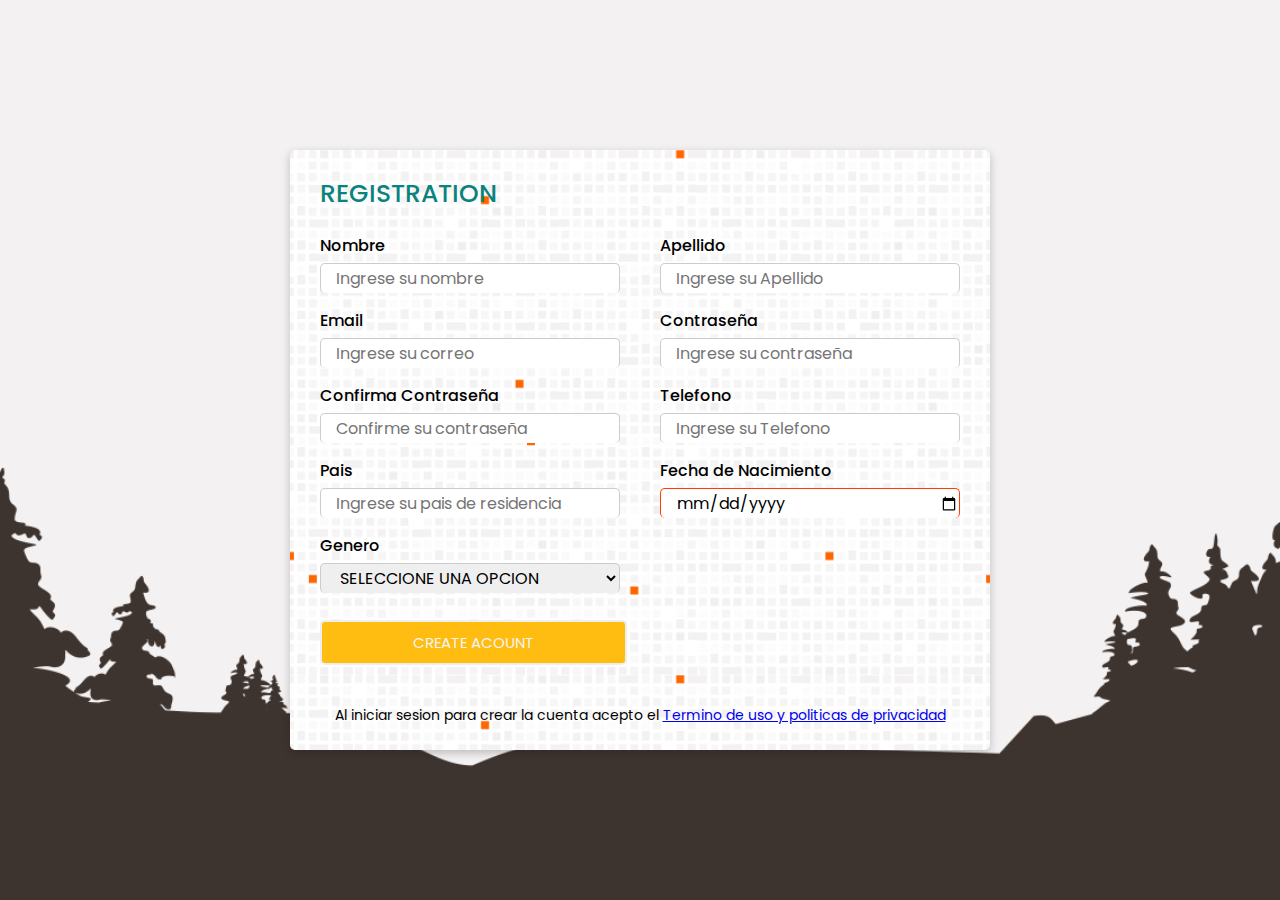
<file: src/count.html>
<!DOCTYPE html>
<html lang="en">
<head>
    <meta charset="UTF-8">
    <meta http-equiv="X-UA-Compatible" content="IE=edge">
    <meta name="viewport" content="width=device-width, initial-scale=1.0">
    <link rel="stylesheet" href="style/stylesFormulario.css">
    <script src="javascript/registro.js"></script>
    <script src="javascript/usuario.js"></script>

    <link rel="preconnect" href="https://fonts.googleapis.com">
    <link rel="preconnect" href="https://fonts.gstatic.com" crossorigin>
    <link href="https://fonts.googleapis.com/css2?family=Abel&family=Poppins:wght@300;400&display=swap" rel="stylesheet">
    <title>Count</title>
</head>
<body>
    <div class="container">
        <div class="title">REGISTRATION</div>
        <form id="formulario-registro">
            <div class="user-details">
                <div class="input-box">
                    <span class="details">Nombre</span>
                    <input type="text" id="inputNombre" placeholder="Ingrese su nombre" required>
                </div>
                <div class="input-box">
                    <span class="details">Apellido</span>
                    <input type="text" id="inputApellido" placeholder="Ingrese su Apellido" required>
                </div>
                <div class="input-box">
                    <span class="details">Email</span>
                    <input type="text" id="input_Email" placeholder="Ingrese su correo" required>
                </div>
                <div class="input-box">
                    <span class="details">Contraseña</span>
                    <input type="text" id="inputContraseña" placeholder="Ingrese su contraseña " required>
                </div>
                <div class="input-box">
                    <span class="details">Confirma Contraseña</span>
                    <input type="text" id="inputConfirmarContraseña" placeholder="Confirme su contraseña" required>
                </div>
                <div class="input-box">
                    <span class="details">Telefono</span>
                    <input type="text" id="inputTelefono" placeholder="Ingrese su Telefono " required>
                </div>
                <div class="input-box">
                    <span class="details">Pais</span>
                    <input type="text" id="inputPais" placeholder="Ingrese su pais de residencia" required>
                </div>
                <!-- //fecha Nacimiento -->
                <div class="input-box">
                    <span class="details">Fecha de Nacimiento</span>
                    <input type="date" id="date" name="date" value="date">
                </div>
                <div class="input-box">
                    <span class="details">Genero</span>
                    <select id="genero" name="Genero">
                        <option value="SELECCION">SELECCIONE UNA OPCION</option>
                        <option value="MASCULINO">Masculino</option>
                        <option value="FEMENINO">Femenino</option>
                        <option value="FEMENINO">Otro</option>
                     </select>
                </div>
            </div>
            <!-- /*CAMBIA AL SIGUIENTE DIV PARA EL BOTON*/ -->
            <div class="input-field">
                    <input  onclick=" RegistroUsuario()" href="login.html" type="submit" class="submit" value="CREATE ACOUNT"></input>
            </div>
            <div class="politicas">
                <label>Al  iniciar sesion para crear la cuenta  acepto el <a href="#">Termino de uso y politicas de privacidad</a></label><br>
               
            </div>
        </form>
    </div>
</body>
</html>
</file>
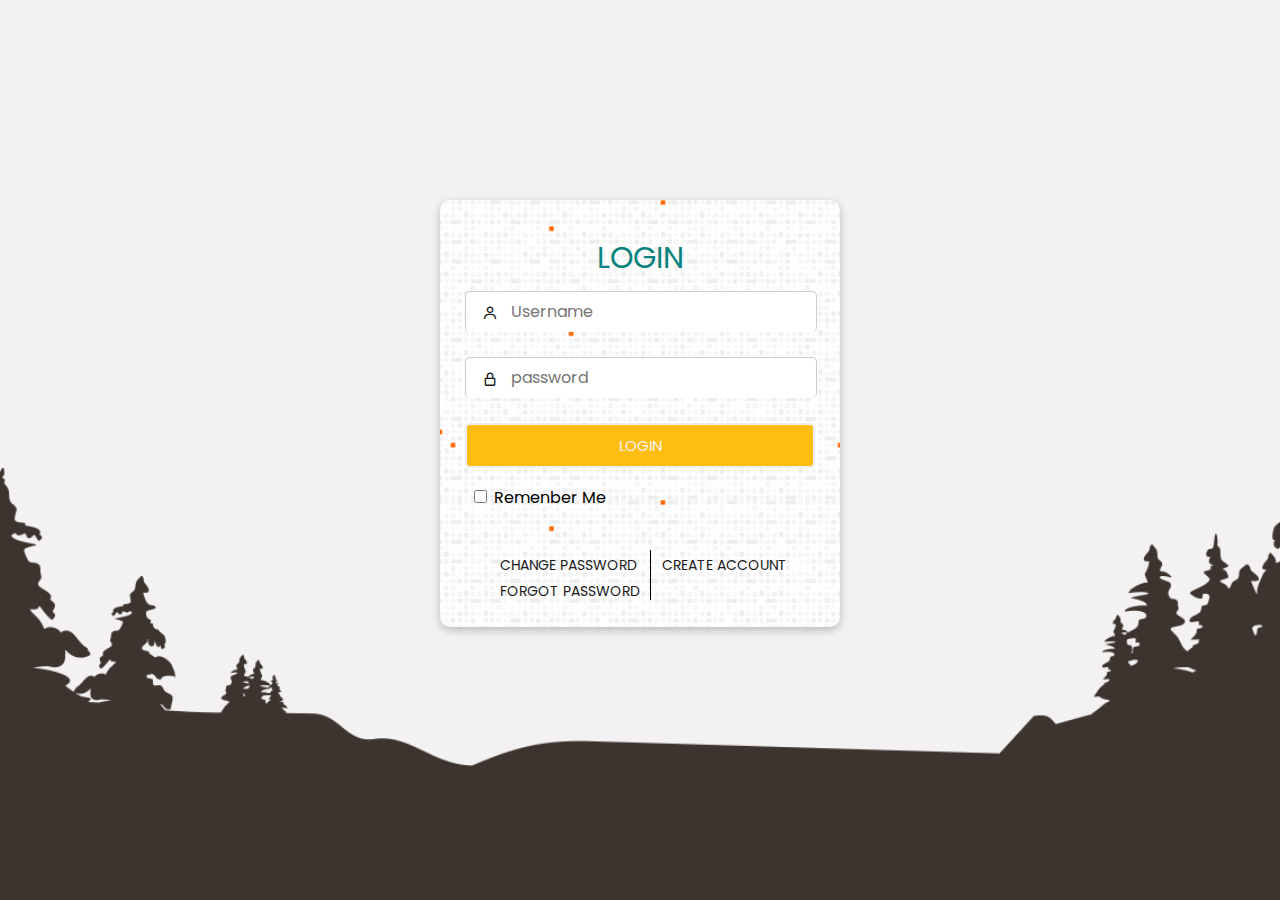
<file: src/login.html>
<!DOCTYPE html>
<html lang="en">
<head>
    <meta charset="UTF-8">
    <meta http-equiv="X-UA-Compatible" content="IE=edge">
    <meta name="viewport" content="width=device-width, initial-scale=1.0">
    <link href='https://unpkg.com/boxicons@2.1.4/css/boxicons.min.css' rel='stylesheet'>
    <link rel="stylesheet" href="style/stylesLogin.css">
    <script src="javascript/login.js"></script>
    <script src="javascript/usuario.js"></script>

    <link rel="preconnect" href="https://fonts.googleapis.com">
    <link rel="preconnect" href="https://fonts.gstatic.com" crossorigin>
    <link href="https://fonts.googleapis.com/css2?family=Abel&family=Poppins:wght@300;400&display=swap" rel="stylesheet">

    <title>Login</title>
</head>
<body>
    <div class="box">
        <div class="container">
            <div class="top-header">
                <header>LOGIN</header>
            </div>
            <div class="input-field" id="UsuarioName">
                <input type="text" id="UsernameInput" class="input" placeholder="Username" required>
                <i class='bx bx-user' ></i>
            </div>
            <div class="input-field">
                <input type="password" id="passwordInput" class="input" placeholder="password" required>
                <i class='bx bx-lock-alt'></i>
            </div>
            <div class="input">
                <input onclick="validarPassword()" type="submit" class="submit" value="LOGIN">
                <p id="mensajeError"></p>
            </div>
            <div class="left" >
                <input type="checkbox" id="checkbox">
                <label for="check"> Remenber Me </label>
            </div>
            <div class="bottom"> 
                <div class="link1">
                    <a href="#">CHANGE PASSWORD</a>
                    <a href="#">FORGOT PASSWORD</a>
                </div>
                <div class="separator"></div>
                <div class="link2">
                    <a href="count.html">CREATE ACCOUNT</a>
                </div>
            </div>
        </div>
    </div>
</body>
</html>
</file>
<file: src/style/stylesFormulario.css>
@import url('https://fonts.googleapis.com/css2?family=Abel&family=Poppins:wght@300;400&display=swap');
*{
    margin: 0;
    padding: 0;
    box-sizing: border-box;
    font-family: 'Poppins', sans-serif;
    font-family: 'Poppins', sans-serif;
}
body{
    display: flex;
    height: 100vh;
    background-color: #f3f1f1;
    background-image: url("../img/pngwing.com.png");
    background-size: cover;
    background-repeat: no repeat;
    background-position: center;
    background-attachment: fixed;
    justify-content: center;
    align-items: center;
}
.container{
    background-image: url("data:image/svg+xml,%3Csvg xmlns='http://www.w3.org/2000/svg' viewBox='0 0 2000 1500'%3E%3Cdefs%3E%3Crect stroke='%23ffffff' stroke-width='0.3' width='1' height='1' id='s'/%3E%3Cpattern id='a' width='3' height='3' patternUnits='userSpaceOnUse' patternTransform='rotate(360 1000 750) scale(32.8) translate(-969.51 -727.13)'%3E%3Cuse fill='%23fcfcfc' href='%23s' y='2'/%3E%3Cuse fill='%23fcfcfc' href='%23s' x='1' y='2'/%3E%3Cuse fill='%23fafafa' href='%23s' x='2' y='2'/%3E%3Cuse fill='%23fafafa' href='%23s'/%3E%3Cuse fill='%23f7f7f7' href='%23s' x='2'/%3E%3Cuse fill='%23f7f7f7' href='%23s' x='1' y='1'/%3E%3C/pattern%3E%3Cpattern id='b' width='7' height='11' patternUnits='userSpaceOnUse' patternTransform='rotate(360 1000 750) scale(32.8) translate(-969.51 -727.13)'%3E%3Cg fill='%23f5f5f5'%3E%3Cuse href='%23s'/%3E%3Cuse href='%23s' y='5' /%3E%3Cuse href='%23s' x='1' y='10'/%3E%3Cuse href='%23s' x='2' y='1'/%3E%3Cuse href='%23s' x='2' y='4'/%3E%3Cuse href='%23s' x='3' y='8'/%3E%3Cuse href='%23s' x='4' y='3'/%3E%3Cuse href='%23s' x='4' y='7'/%3E%3Cuse href='%23s' x='5' y='2'/%3E%3Cuse href='%23s' x='5' y='6'/%3E%3Cuse href='%23s' x='6' y='9'/%3E%3C/g%3E%3C/pattern%3E%3Cpattern id='h' width='5' height='13' patternUnits='userSpaceOnUse' patternTransform='rotate(360 1000 750) scale(32.8) translate(-969.51 -727.13)'%3E%3Cg fill='%23f5f5f5'%3E%3Cuse href='%23s' y='5'/%3E%3Cuse href='%23s' y='8'/%3E%3Cuse href='%23s' x='1' y='1'/%3E%3Cuse href='%23s' x='1' y='9'/%3E%3Cuse href='%23s' x='1' y='12'/%3E%3Cuse href='%23s' x='2'/%3E%3Cuse href='%23s' x='2' y='4'/%3E%3Cuse href='%23s' x='3' y='2'/%3E%3Cuse href='%23s' x='3' y='6'/%3E%3Cuse href='%23s' x='3' y='11'/%3E%3Cuse href='%23s' x='4' y='3'/%3E%3Cuse href='%23s' x='4' y='7'/%3E%3Cuse href='%23s' x='4' y='10'/%3E%3C/g%3E%3C/pattern%3E%3Cpattern id='c' width='17' height='13' patternUnits='userSpaceOnUse' patternTransform='rotate(360 1000 750) scale(32.8) translate(-969.51 -727.13)'%3E%3Cg fill='%23f2f2f2'%3E%3Cuse href='%23s' y='11'/%3E%3Cuse href='%23s' x='2' y='9'/%3E%3Cuse href='%23s' x='5' y='12'/%3E%3Cuse href='%23s' x='9' y='4'/%3E%3Cuse href='%23s' x='12' y='1'/%3E%3Cuse href='%23s' x='16' y='6'/%3E%3C/g%3E%3C/pattern%3E%3Cpattern id='d' width='19' height='17' patternUnits='userSpaceOnUse' patternTransform='rotate(360 1000 750) scale(32.8) translate(-969.51 -727.13)'%3E%3Cg fill='%23ffffff'%3E%3Cuse href='%23s' y='9'/%3E%3Cuse href='%23s' x='16' y='5'/%3E%3Cuse href='%23s' x='14' y='2'/%3E%3Cuse href='%23s' x='11' y='11'/%3E%3Cuse href='%23s' x='6' y='14'/%3E%3C/g%3E%3Cg fill='%23efefef'%3E%3Cuse href='%23s' x='3' y='13'/%3E%3Cuse href='%23s' x='9' y='7'/%3E%3Cuse href='%23s' x='13' y='10'/%3E%3Cuse href='%23s' x='15' y='4'/%3E%3Cuse href='%23s' x='18' y='1'/%3E%3C/g%3E%3C/pattern%3E%3Cpattern id='e' width='47' height='53' patternUnits='userSpaceOnUse' patternTransform='rotate(360 1000 750) scale(32.8) translate(-969.51 -727.13)'%3E%3Cg fill='%23F60'%3E%3Cuse href='%23s' x='2' y='5'/%3E%3Cuse href='%23s' x='16' y='38'/%3E%3Cuse href='%23s' x='46' y='42'/%3E%3Cuse href='%23s' x='29' y='20'/%3E%3C/g%3E%3C/pattern%3E%3Cpattern id='f' width='59' height='71' patternUnits='userSpaceOnUse' patternTransform='rotate(360 1000 750) scale(32.8) translate(-969.51 -727.13)'%3E%3Cg fill='%23F60'%3E%3Cuse href='%23s' x='33' y='13'/%3E%3Cuse href='%23s' x='27' y='54'/%3E%3Cuse href='%23s' x='55' y='55'/%3E%3C/g%3E%3C/pattern%3E%3Cpattern id='g' width='139' height='97' patternUnits='userSpaceOnUse' patternTransform='rotate(360 1000 750) scale(32.8) translate(-969.51 -727.13)'%3E%3Cg fill='%23F60'%3E%3Cuse href='%23s' x='11' y='8'/%3E%3Cuse href='%23s' x='51' y='13'/%3E%3Cuse href='%23s' x='17' y='73'/%3E%3Cuse href='%23s' x='99' y='57'/%3E%3C/g%3E%3C/pattern%3E%3C/defs%3E%3Crect fill='url(%23a)' width='100%25' height='100%25'/%3E%3Crect fill='url(%23b)' width='100%25' height='100%25'/%3E%3Crect fill='url(%23h)' width='100%25' height='100%25'/%3E%3Crect fill='url(%23c)' width='100%25' height='100%25'/%3E%3Crect fill='url(%23d)' width='100%25' height='100%25'/%3E%3Crect fill='url(%23e)' width='100%25' height='100%25'/%3E%3Crect fill='url(%23f)' width='100%25' height='100%25'/%3E%3Crect fill='url(%23g)' width='100%25' height='100%25'/%3E%3C/svg%3E");
    width: 700px;
    height:600px;
    padding: 25px 30px;
    border-radius: 5px;
    box-shadow: rgba(18, 18, 18, 0.24) 0px 3px 8px;
    background-color: #f3f1f1;
}
.container .title{
    font-size: 25px;
    font-weight: 500;
    position: relative;
    color: #0A837F;
}
.container .title::before{
    content: '';
    position: absolute;
    left: 0;
    bottom: 0;
    height: 3px;
    width: 30px;
}
.container form .user-details{
    display: flex;
    flex-wrap:wrap;
    justify-content: space-between;
    margin:20px 0 12px 0;
}
form .user-details .input-box{
    margin-bottom:15px;
    width: calc(100% / 2 - 20px);
}
.user-details .input-box .details{
    display: block;
    font-weight: 500;
    margin-bottom: 5px;
}
.user-details .input-box input{
    height: 30px;
    width: 100%;
    outline: none;
    border-radius: 5px;
    border: 1px solid #ccc;
    padding-left: 15px;
    font-size: 16px;
    border-bottom: 2px;
    transition: all 0.3s ease;
}
.user-details .input-box select{
    height: 30px;
    width: 100%;
    outline: none;
    border-radius: 5px;
    border: 1px solid #ccc;
    padding-left: 15px;
    font-size: 16px;
    border-bottom: 2px;
    transition: all 0.3s ease;
}
 .user-details .input-box input:focus,
.user-details .input-box input:valid{
    border-color: #FF3D00;
} 
.submit{
    border: none;
    border-radius: 5px;
    font-size: 15px;
    height: 45px;
    outline: none;
    width: 48%;
    color: rgb(248, 244, 244);
    background: #FFBC11;
    cursor: pointer;
    transition: .3s ;
    transition: all 500ms ease;
    border: 2px solid #eeeeee;
    z-index: 0;
    cursor: pointer;
}
.submit:hover{
    animation: shadow-pulse 1000ms 1;
    background-color: #002C2B;
    color: #FFBC11;
}
.politicas{
    display: flex;
    justify-content: center;
    margin-top: 40px;
    font-size: 14px;
}
@media (max-width: 767px) {
    .container {
      width: 80%;
      height: 122%;
      margin-top: 160px;
      border-radius: 0;
  }
  .container .title {
      font-size: 20px;
      font-weight: 500;
  }
    form .user-details .input-box {
      width: 100%;
    }
    .politicas{
      font-size: 12px;
      margin-top: 10px;
    }
    .submit{
        width: 100%;
    }
  }
</file>
<file: src/style/stylesLogin.css>
/* IMPIRTANDO LA FUENTE */
@import url('https://fonts.googleapis.com/css2?family=Abel&family=Poppins:wght@300;400&display=swap');
/*PONIENDO EL FONDO DEL LOGIN*/
body{
    background-color: #f3f1f1;
    background-size: cover; /* ajusta la imagen al tamaño del contenedor */
    background-repeat: no repeat;
    background-position: center;
    background-attachment: fixed; 
    background-image: url("../img/pngwing.com.png");
}
*{font-family: 'Poppins', sans-serif;}
.box{
    display: flex;
    justify-content: center;
    align-items: center;
    min-height: 90vh;
}
/*  */
.container{
    background-image: url("data:image/svg+xml,%3Csvg xmlns='http://www.w3.org/2000/svg' viewBox='0 0 2000 1500'%3E%3Cdefs%3E%3Crect stroke='%23ffffff' stroke-width='0.3' width='1' height='1' id='s'/%3E%3Cpattern id='a' width='3' height='3' patternUnits='userSpaceOnUse' patternTransform='rotate(360 1000 750) scale(32.8) translate(-969.51 -727.13)'%3E%3Cuse fill='%23fcfcfc' href='%23s' y='2'/%3E%3Cuse fill='%23fcfcfc' href='%23s' x='1' y='2'/%3E%3Cuse fill='%23fafafa' href='%23s' x='2' y='2'/%3E%3Cuse fill='%23fafafa' href='%23s'/%3E%3Cuse fill='%23f7f7f7' href='%23s' x='2'/%3E%3Cuse fill='%23f7f7f7' href='%23s' x='1' y='1'/%3E%3C/pattern%3E%3Cpattern id='b' width='7' height='11' patternUnits='userSpaceOnUse' patternTransform='rotate(360 1000 750) scale(32.8) translate(-969.51 -727.13)'%3E%3Cg fill='%23f5f5f5'%3E%3Cuse href='%23s'/%3E%3Cuse href='%23s' y='5' /%3E%3Cuse href='%23s' x='1' y='10'/%3E%3Cuse href='%23s' x='2' y='1'/%3E%3Cuse href='%23s' x='2' y='4'/%3E%3Cuse href='%23s' x='3' y='8'/%3E%3Cuse href='%23s' x='4' y='3'/%3E%3Cuse href='%23s' x='4' y='7'/%3E%3Cuse href='%23s' x='5' y='2'/%3E%3Cuse href='%23s' x='5' y='6'/%3E%3Cuse href='%23s' x='6' y='9'/%3E%3C/g%3E%3C/pattern%3E%3Cpattern id='h' width='5' height='13' patternUnits='userSpaceOnUse' patternTransform='rotate(360 1000 750) scale(32.8) translate(-969.51 -727.13)'%3E%3Cg fill='%23f5f5f5'%3E%3Cuse href='%23s' y='5'/%3E%3Cuse href='%23s' y='8'/%3E%3Cuse href='%23s' x='1' y='1'/%3E%3Cuse href='%23s' x='1' y='9'/%3E%3Cuse href='%23s' x='1' y='12'/%3E%3Cuse href='%23s' x='2'/%3E%3Cuse href='%23s' x='2' y='4'/%3E%3Cuse href='%23s' x='3' y='2'/%3E%3Cuse href='%23s' x='3' y='6'/%3E%3Cuse href='%23s' x='3' y='11'/%3E%3Cuse href='%23s' x='4' y='3'/%3E%3Cuse href='%23s' x='4' y='7'/%3E%3Cuse href='%23s' x='4' y='10'/%3E%3C/g%3E%3C/pattern%3E%3Cpattern id='c' width='17' height='13' patternUnits='userSpaceOnUse' patternTransform='rotate(360 1000 750) scale(32.8) translate(-969.51 -727.13)'%3E%3Cg fill='%23f2f2f2'%3E%3Cuse href='%23s' y='11'/%3E%3Cuse href='%23s' x='2' y='9'/%3E%3Cuse href='%23s' x='5' y='12'/%3E%3Cuse href='%23s' x='9' y='4'/%3E%3Cuse href='%23s' x='12' y='1'/%3E%3Cuse href='%23s' x='16' y='6'/%3E%3C/g%3E%3C/pattern%3E%3Cpattern id='d' width='19' height='17' patternUnits='userSpaceOnUse' patternTransform='rotate(360 1000 750) scale(32.8) translate(-969.51 -727.13)'%3E%3Cg fill='%23ffffff'%3E%3Cuse href='%23s' y='9'/%3E%3Cuse href='%23s' x='16' y='5'/%3E%3Cuse href='%23s' x='14' y='2'/%3E%3Cuse href='%23s' x='11' y='11'/%3E%3Cuse href='%23s' x='6' y='14'/%3E%3C/g%3E%3Cg fill='%23efefef'%3E%3Cuse href='%23s' x='3' y='13'/%3E%3Cuse href='%23s' x='9' y='7'/%3E%3Cuse href='%23s' x='13' y='10'/%3E%3Cuse href='%23s' x='15' y='4'/%3E%3Cuse href='%23s' x='18' y='1'/%3E%3C/g%3E%3C/pattern%3E%3Cpattern id='e' width='47' height='53' patternUnits='userSpaceOnUse' patternTransform='rotate(360 1000 750) scale(32.8) translate(-969.51 -727.13)'%3E%3Cg fill='%23F60'%3E%3Cuse href='%23s' x='2' y='5'/%3E%3Cuse href='%23s' x='16' y='38'/%3E%3Cuse href='%23s' x='46' y='42'/%3E%3Cuse href='%23s' x='29' y='20'/%3E%3C/g%3E%3C/pattern%3E%3Cpattern id='f' width='59' height='71' patternUnits='userSpaceOnUse' patternTransform='rotate(360 1000 750) scale(32.8) translate(-969.51 -727.13)'%3E%3Cg fill='%23F60'%3E%3Cuse href='%23s' x='33' y='13'/%3E%3Cuse href='%23s' x='27' y='54'/%3E%3Cuse href='%23s' x='55' y='55'/%3E%3C/g%3E%3C/pattern%3E%3Cpattern id='g' width='139' height='97' patternUnits='userSpaceOnUse' patternTransform='rotate(360 1000 750) scale(32.8) translate(-969.51 -727.13)'%3E%3Cg fill='%23F60'%3E%3Cuse href='%23s' x='11' y='8'/%3E%3Cuse href='%23s' x='51' y='13'/%3E%3Cuse href='%23s' x='17' y='73'/%3E%3Cuse href='%23s' x='99' y='57'/%3E%3C/g%3E%3C/pattern%3E%3C/defs%3E%3Crect fill='url(%23a)' width='100%25' height='100%25'/%3E%3Crect fill='url(%23b)' width='100%25' height='100%25'/%3E%3Crect fill='url(%23h)' width='100%25' height='100%25'/%3E%3Crect fill='url(%23c)' width='100%25' height='100%25'/%3E%3Crect fill='url(%23d)' width='100%25' height='100%25'/%3E%3Crect fill='url(%23e)' width='100%25' height='100%25'/%3E%3Crect fill='url(%23f)' width='100%25' height='100%25'/%3E%3Crect fill='url(%23g)' width='100%25' height='100%25'/%3E%3C/svg%3E");
    width: 350px;
    flex-direction: column;
    padding: 25px  25px;
    border-radius: 10px;
    box-shadow: rgba(0, 0, 0, 0.24) 0px 3px 8px;
    background-color: #eeeeee;
}
span{
    color: #fff;
    font-size: small;
    display: flex;
    justify-content: center;
    padding: 10px 0 10px 0;
}
header{
    color: #0A837F;
    font-size: 30px;
    display: flex;
    justify-content: center;
    padding: 10px 0 10px 0;
}
.input-field .input{
    height: 40px;
    width: 87%;
    outline: none;
    color: #000000;
    font-size: 16px;
    padding: 0 0 0 45px;
    outline: none;
    border-radius: 5px;
    border: 1px solid #ccc;
    border-bottom: 2px;    
}
/* estilo al dar click al input */
.input-field .input select{
    height: 40px;
    width: 100%;
    outline: none;
    border-radius: 5px;
    border: 1px solid #ee2121;
    padding-left: 15px;
    font-size: 16px;
    border-bottom: 2px;
    transition: all 0.3s ease;
}
/* Inconos */
i{
    position: relative;
    top: -30px;
    left: 17px;
    color: #1a1a1a;
}
.submit{
    border: none;
    border-radius: 5px;
    font-size: 15px;
    height: 45px;
    outline: none;
    width: 100%;
    color: rgb(248, 244, 244);
    background: #FFBC11;
    cursor: pointer;
    transition: .3s ;
    transition: all 500ms ease;
    border: 2px solid #eeeeee;
    z-index: 0;
    cursor: pointer;
}
.submit:hover{
    animation: shadow-pulse 1000ms 1;
    background-color: #002C2B;
    color: #FFBC11;
}
.two-col{
    display: flex;
    flex-direction: row;
    justify-content: space-between;
    color: #fff;
    font-size: small;
    margin-top: 10px;
}
.one{
    display: flex;
    padding: 10px;
}
label a{
    text-decoration: none;
    color: #fff;
}
.link1 a:hover{
    animation: shadow-pulse 1000ms 1;
    color:#FF3D00;
}
.link2 a:hover{
    animation: shadow-pulse 1000ms 1;
    color:#FF3D00;
}
.left{
    padding: 10px;
}
.bottom .separator{
    border-left: 1px solid rgb(255, 255, 255);
    height: 50px;
    margin: 10 20px;
}
.bottom{
    margin-top: 10%;
    display: flex;
    margin-left:10% ;
}
a{
    display: flex;
    color: #fff;
    font-size: 14px;
    text-decoration: none;
    margin-top: 5px;
}
.bottom .link2{
    margin: 0 1px;
}
.two-col{
    display: flex;
    flex-direction: row;
    justify-content: space-between;
    color: #fff;
    font-size: small;
    margin-top: 10px;
}
.one{
    display: flex;
    padding: 10px;
}
label a{
    text-decoration: none;
    color: #decbcb;
}
.left{
    padding: 5px;
}
.bottom .separator{
    border-left:  1px solid rgb(0, 0, 0);
    height: 50px;
    margin: 0 10px;
}
a{
    display: flex;
    color: #1b1b1b;  
    font-size: 14px;
    text-decoration: none;
    margin-top: 5px;
}
/* mensaje de error */
#mensajeError{
    font-size: 12px;
    color:#e10d4d
}
.input-field input:focus,
.input-field input:valid{
    border-color: #FF3D00;
}
</file>
